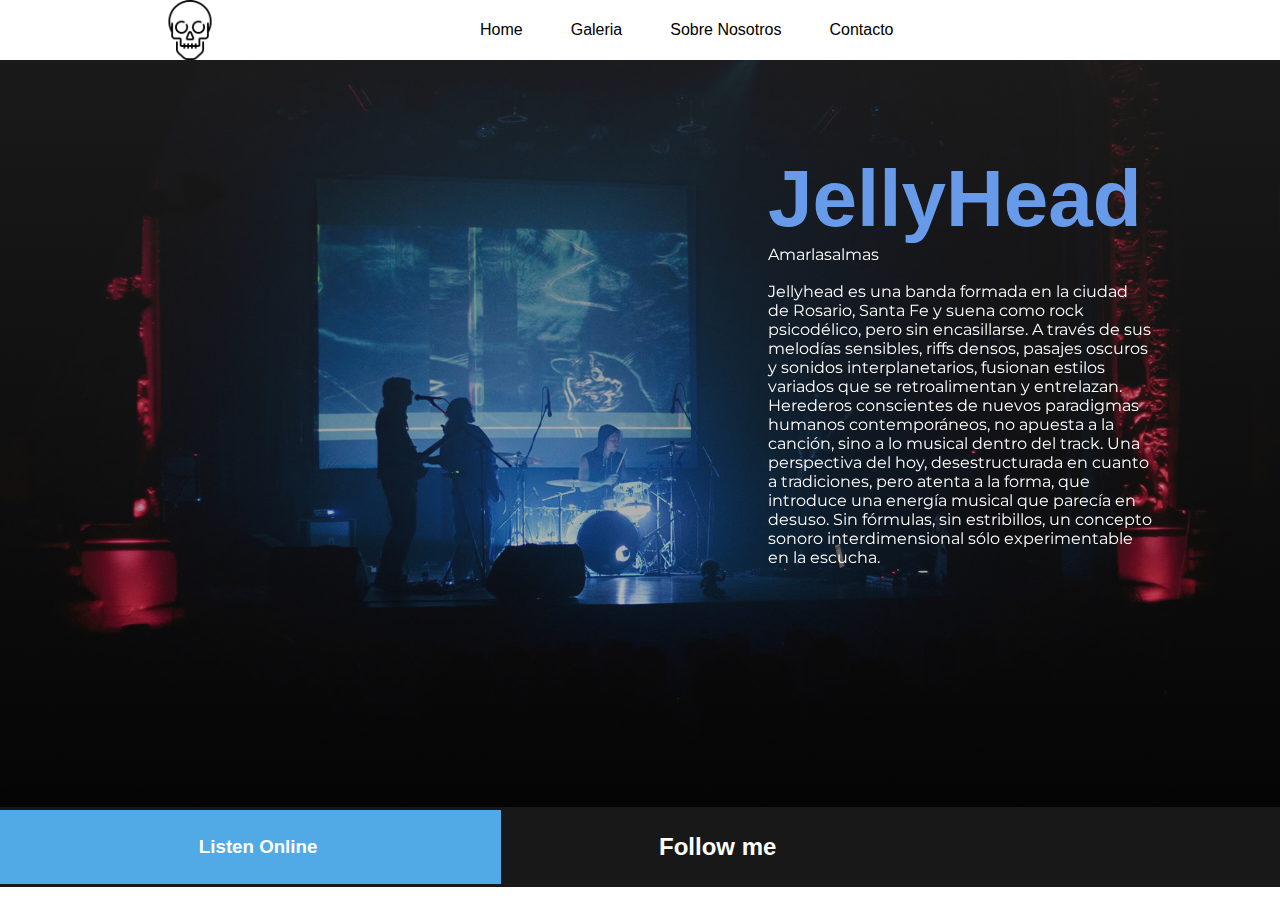
<file: index.html>
<!DOCTYPE html>
<html lang="en">
  <head>
    <meta charset="UTF-8" />
    <meta name="viewport" content="width=device-width, initial-scale=1.0" />
    <title>JellyHead</title>
    <link rel="stylesheet" href="css/styles.css" />
    <link rel="stylesheet" href="css/mediaQueries.css" />
    <link
      rel="stylesheet"
      href="https://use.fontawesome.com/releases/v5.15.1/css/all.css"
      integrity="sha384-vp86vTRFVJgpjF9jiIGPEEqYqlDwgyBgEF109VFjmqGmIY/Y4HV4d3Gp2irVfcrp"
      crossorigin="anonymous"
    />
    <link href="https://unpkg.com/aos@2.3.1/dist/aos.css" rel="stylesheet" />
  </head>
  <body>
    <header class="header">
      <nav class="navbar">
        <img src="assets/images/skull.png" class="logo" alt="skull" />
        <ul class="menu" id="menu">
          <li><a href="index.html">Home</a></li>
          <li><a href="pages/gallery.html">Galeria</a></li>
          <li><a href="pages/about-us.html">Sobre Nosotros</a></li>
          <li><a href="pages/form.html">Contacto</a></li>
        </ul>
        <div class="menu-bar">
          <i class="fas fa-bars" id="menu-bar"></i>
        </div>      
        
      </nav>
    </header>

    <main class="hero">
      <div class="info-content" data-aos="fade-up" data-aos-duration="2000">
        <h1>JellyHead</h1>
        <p>Amarlasalmas</p>
        <br />
        <p>
          Jellyhead es una banda formada en la ciudad de Rosario, Santa Fe y
          suena como rock psicodélico, pero sin encasillarse. A través de sus
          melodías sensibles, riffs densos, pasajes oscuros y sonidos
          interplanetarios, fusionan estilos variados que se retroalimentan y
          entrelazan. Herederos conscientes de nuevos paradigmas humanos
          contemporáneos, no apuesta a la canción, sino a lo musical dentro del
          track. Una perspectiva del hoy, desestructurada en cuanto a
          tradiciones, pero atenta a la forma, que introduce una energía musical
          que parecía en desuso. Sin fórmulas, sin estribillos, un concepto
          sonoro interdimensional sólo experimentable en la escucha.
          <br>
          
        </p>
      </div>
    </main>

    <div class="radio-section">
      <div class="listen-online">
        <i class="fas fa-headphones-alt"></i>
        <a
          class="spotify"
          href="https://open.spotify.com/artist/4zuhZB8SlOGoAIkrYqLgDE?si=pOLJMh0dQoS3SUNSUJjwzQ&nd=1"
        >
          <h3>Listen Online</h3>
        </a>
      </div>
      <h2>Follow me</h2>
      <div class="social-network">
        <a href="https://www.facebook.com/losjellyhead/">
          <i class="fab fa-facebook-f"></i>
        </a>
        <a href="https://www.instagram.com/losjellyhead/?hl=es">
          <i class="fab fa-instagram"></i>
        </a>
      </div>
    </div>

    <script src="https://unpkg.com/aos@2.3.1/dist/aos.js"></script>
    <script src="js/scripts.js"></script>
    <script>
      AOS.init();
    </script>
  </body>
</html>
</file>
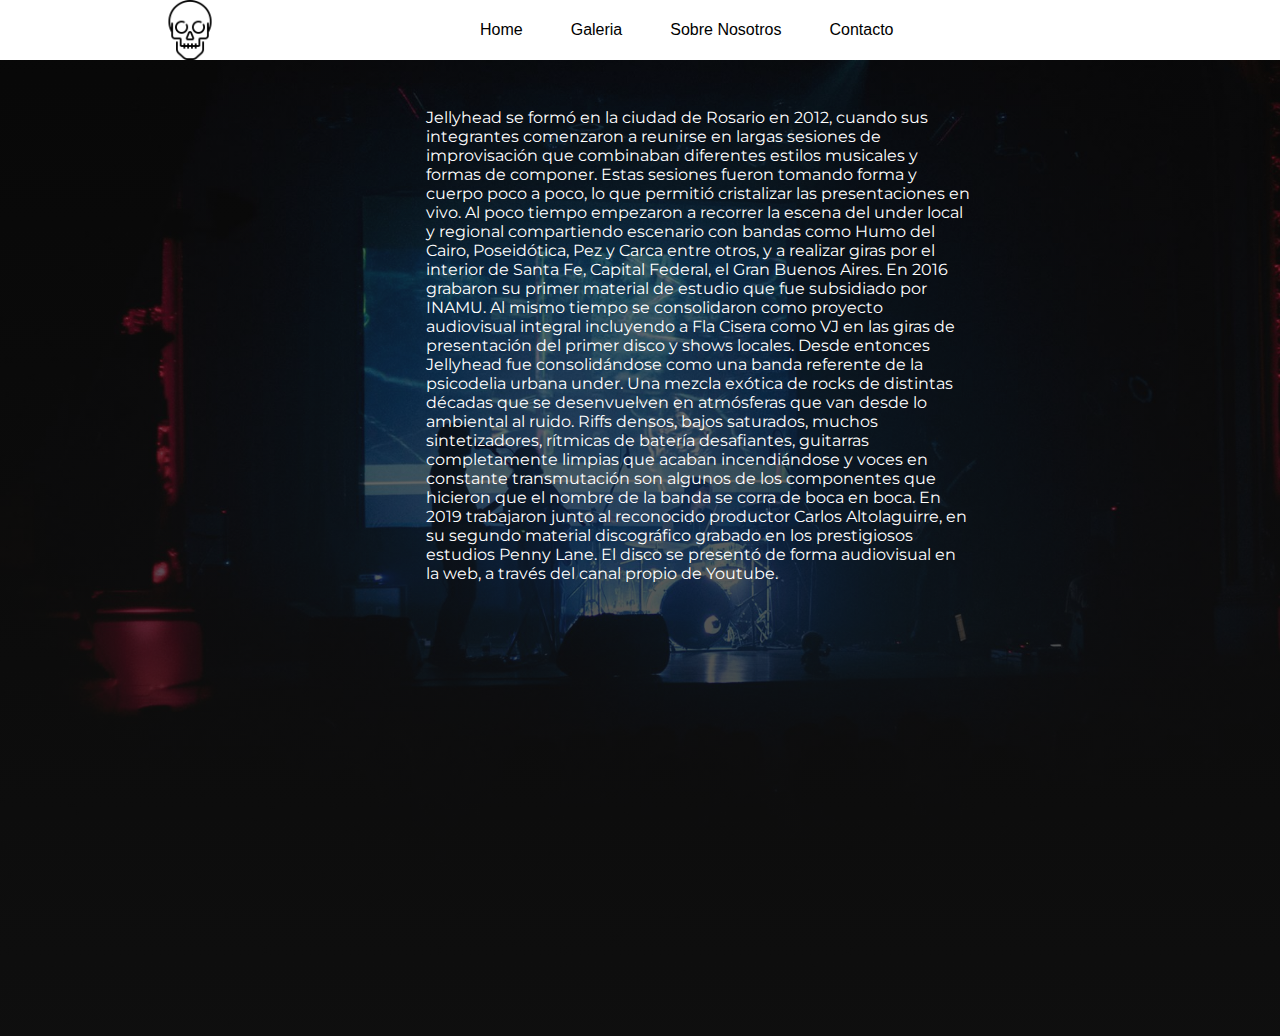
<file: pages/about-us.html>
<!DOCTYPE html>
<html lang="en">
<head>
    <meta charset="UTF-8">
    <meta http-equiv="X-UA-Compatible" content="IE=edge">
    <meta name="viewport" content="width=device-width, initial-scale=1.0">
    <title>Sobre Nosotros</title>
    <link rel="stylesheet" href="../css/styles.css">
  <link rel="stylesheet" href="../css/mediaQueries.css">
  <link rel="stylesheet" href="https://use.fontawesome.com/releases/v5.15.1/css/all.css" integrity="sha384-vp86vTRFVJgpjF9jiIGPEEqYqlDwgyBgEF109VFjmqGmIY/Y4HV4d3Gp2irVfcrp" crossorigin="anonymous">
  <link href="https://unpkg.com/aos@2.3.1/dist/aos.css" rel="stylesheet">
</head>
<body>
    <header class="header">
        <nav class="navbar">
          <img src="../assets/images/skull.png" class="logo" alt="skull" />
          <ul class="menu" id="menu">
            <li><a href="../index.html">Home</a></li>
            <li><a href="gallery.html">Galeria</a></li>
            <li><a href="about-us.html">Sobre Nosotros</a></li>
            <li><a href="form.html">Contacto</a></li>
          </ul>
          <div class="menu-bar">
            <i class="fas fa-bars" id="menu-bar"></i>
          </div>          
          
        </nav>
      </header>

    <div class="content">
      <p class="parrafo-about">
        Jellyhead se formó en la ciudad de Rosario en 2012, cuando sus integrantes comenzaron a reunirse en largas sesiones de improvisación que combinaban diferentes estilos musicales y formas de componer. Estas sesiones fueron tomando forma y cuerpo poco a poco, lo que permitió cristalizar las presentaciones en vivo. Al poco tiempo empezaron a recorrer la escena del under local y regional compartiendo escenario con bandas como Humo del Cairo, Poseidótica, Pez y Carca entre otros, y a realizar giras por el interior de Santa Fe, Capital Federal, el Gran Buenos Aires. En 2016 grabaron su primer material de estudio que fue subsidiado por INAMU. Al mismo tiempo se consolidaron como proyecto audiovisual integral incluyendo a Fla Cisera como VJ en las giras de presentación del primer disco y shows locales. Desde entonces Jellyhead fue consolidándose como una banda referente de la psicodelia urbana under. Una mezcla exótica de rocks de distintas décadas que se desenvuelven en atmósferas que van desde lo ambiental al ruido. Riffs densos, bajos saturados, muchos sintetizadores, rítmicas de batería desafiantes, guitarras completamente limpias que acaban incendiándose y voces en constante transmutación son algunos de los componentes que hicieron que el nombre de la banda se corra de boca en boca. En 2019 trabajaron junto al reconocido productor Carlos Altolaguirre, en su segundo material discográfico grabado en los prestigiosos estudios Penny Lane. El disco se presentó de forma audiovisual en la web, a través del canal propio de Youtube.
      </p>
      <iframe class="video" width="560" height="315" src="https://www.youtube.com/embed/JhD_-H1X30U" title="YouTube video player" frameborder="0" allow="accelerometer; autoplay; clipboard-write; encrypted-media; gyroscope; picture-in-picture" allowfullscreen></iframe>
      
    </div> 

    <script src="https://unpkg.com/aos@2.3.1/dist/aos.js"></script>
    <script src="../js/scripts.js"></script>
    <script>
    AOS.init();
    </script>
    
</body>
</html>
</file>
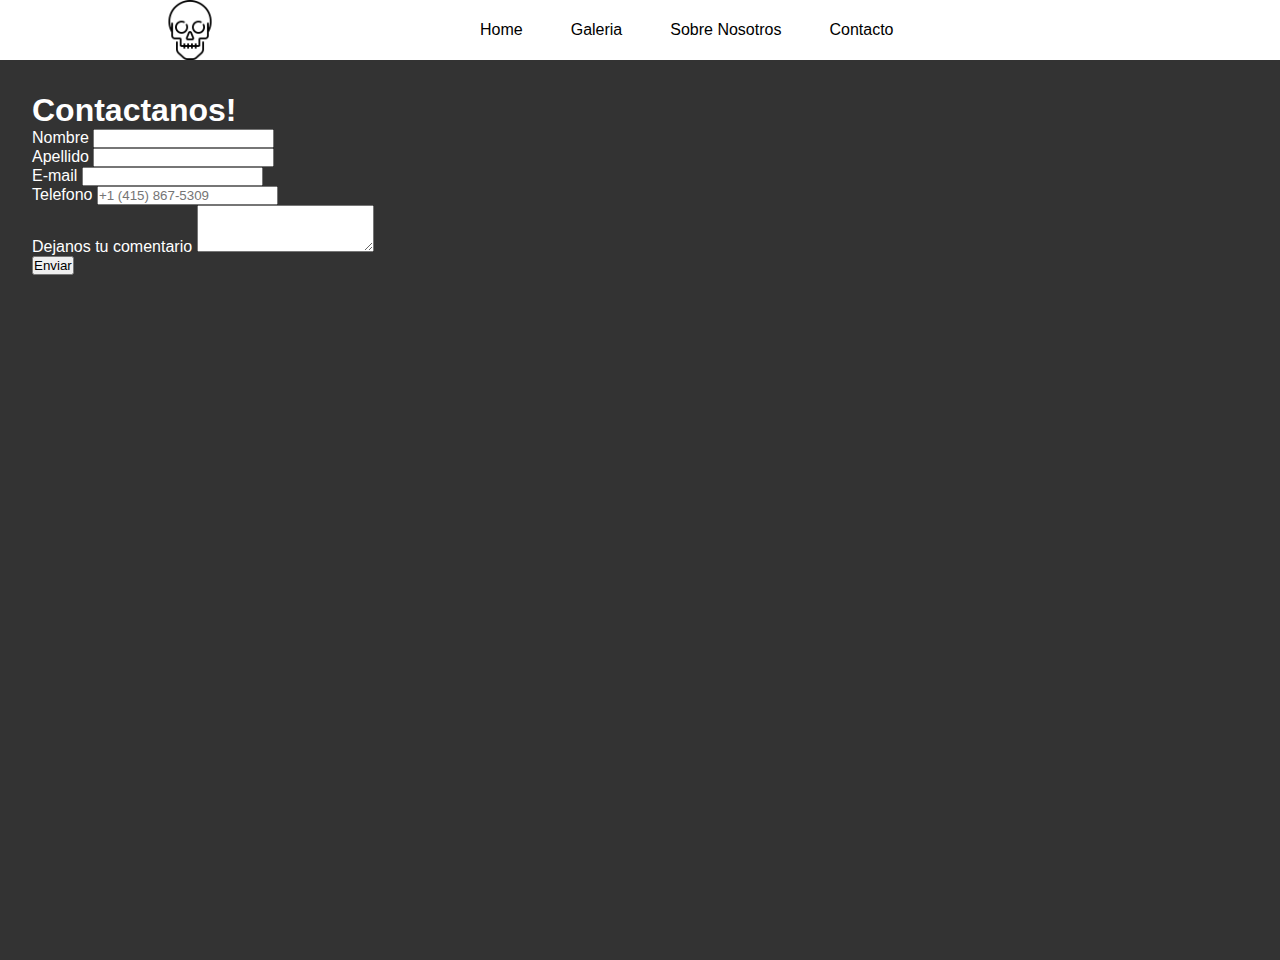
<file: pages/form.html>
<!doctype html>
<html lang="en">
  <head>
    <!-- Required meta tags -->
    <meta charset="utf-8">
    <meta name="viewport" content="width=device-width, initial-scale=1">

    <!-- Bootstrap CSS -->
    <link href="https://cdn.jsdelivr.net/npm/bootstrap@5.0.1/dist/css/bootstrap.min.css" rel="stylesheet" integrity="sha384-+0n0xVW2eSR5OomGNYDnhzAbDsOXxcvSN1TPprVMTNDbiYZCxYbOOl7+AMvyTG2x" crossorigin="anonymous">
    <link rel="stylesheet" href="../css/styles.css">
    <link rel="stylesheet" href="../css/mediaQueries.css">

    <title>Contacto</title>
  </head>
  <body>
    <header class="header">
      <nav class="navbar">
        <img src="../assets/images/skull.png" class="logo" alt="skull" />
        <ul class="menu" id="menu">
          <li><a href="../index.html">Home</a></li>
          <li><a href="gallery.html">Galeria</a></li>
          <li><a href="about-us.html">Sobre Nosotros</a></li>
          <li><a href="form.html">Contacto</a></li>
        </ul>
        <div class="menu-bar">
          <i class="fas fa-bars" id="menu-bar"></i>
        </div>      
        
      </nav>
    </header>

    <div class="container mt-5" id="formulario">
        <h1>Contactanos!</h1>
        <form class="row g-3">
          <div class="col-md-6">
            <label for="firstName" class="form-label">Nombre</label>
            <input type="text" class="form-control" id="firstName" required>
          </div>
          <div class="col-md-6">
            <label for="lastName" class="form-label">Apellido</label>
            <input type="text" class="form-control" id="lastName" required>
          </div>
          <div class="col-md-8">
            <label for="emailInfo" class="form-label">E-mail</label>
            <input type="email" class="form-control" id="emailInfo" required>
          </div>
          <div class="col-md-4">
            <label for="phoneNumber" class="form-label">Telefono</label>
            <input type="text" class="form-control" id="phoneNumber" placeholder="+1 (415) 867-5309">
          </div>
          <div class="col-md-12">
            <label for="comments" class="form-label">Dejanos tu comentario</label>
            <textarea class="form-control" id="comments" rows="3" required></textarea>
          </div>
          <div class="col-md-12">
            <button type="submit" class="btn btn-primary">Enviar</button>
          </div>
        </form>
    </div>



    
    <script src="https://cdn.jsdelivr.net/npm/bootstrap@5.0.1/dist/js/bootstrap.bundle.min.js" integrity="sha384-gtEjrD/SeCtmISkJkNUaaKMoLD0//ElJ19smozuHV6z3Iehds+3Ulb9Bn9Plx0x4" crossorigin="anonymous"></script>

    <script src="https://unpkg.com/aos@2.3.1/dist/aos.js"></script>
    <script src="../js/scripts.js"></script>
    <script>
      AOS.init();
    </script>
    
  </body>
</html>
</file>
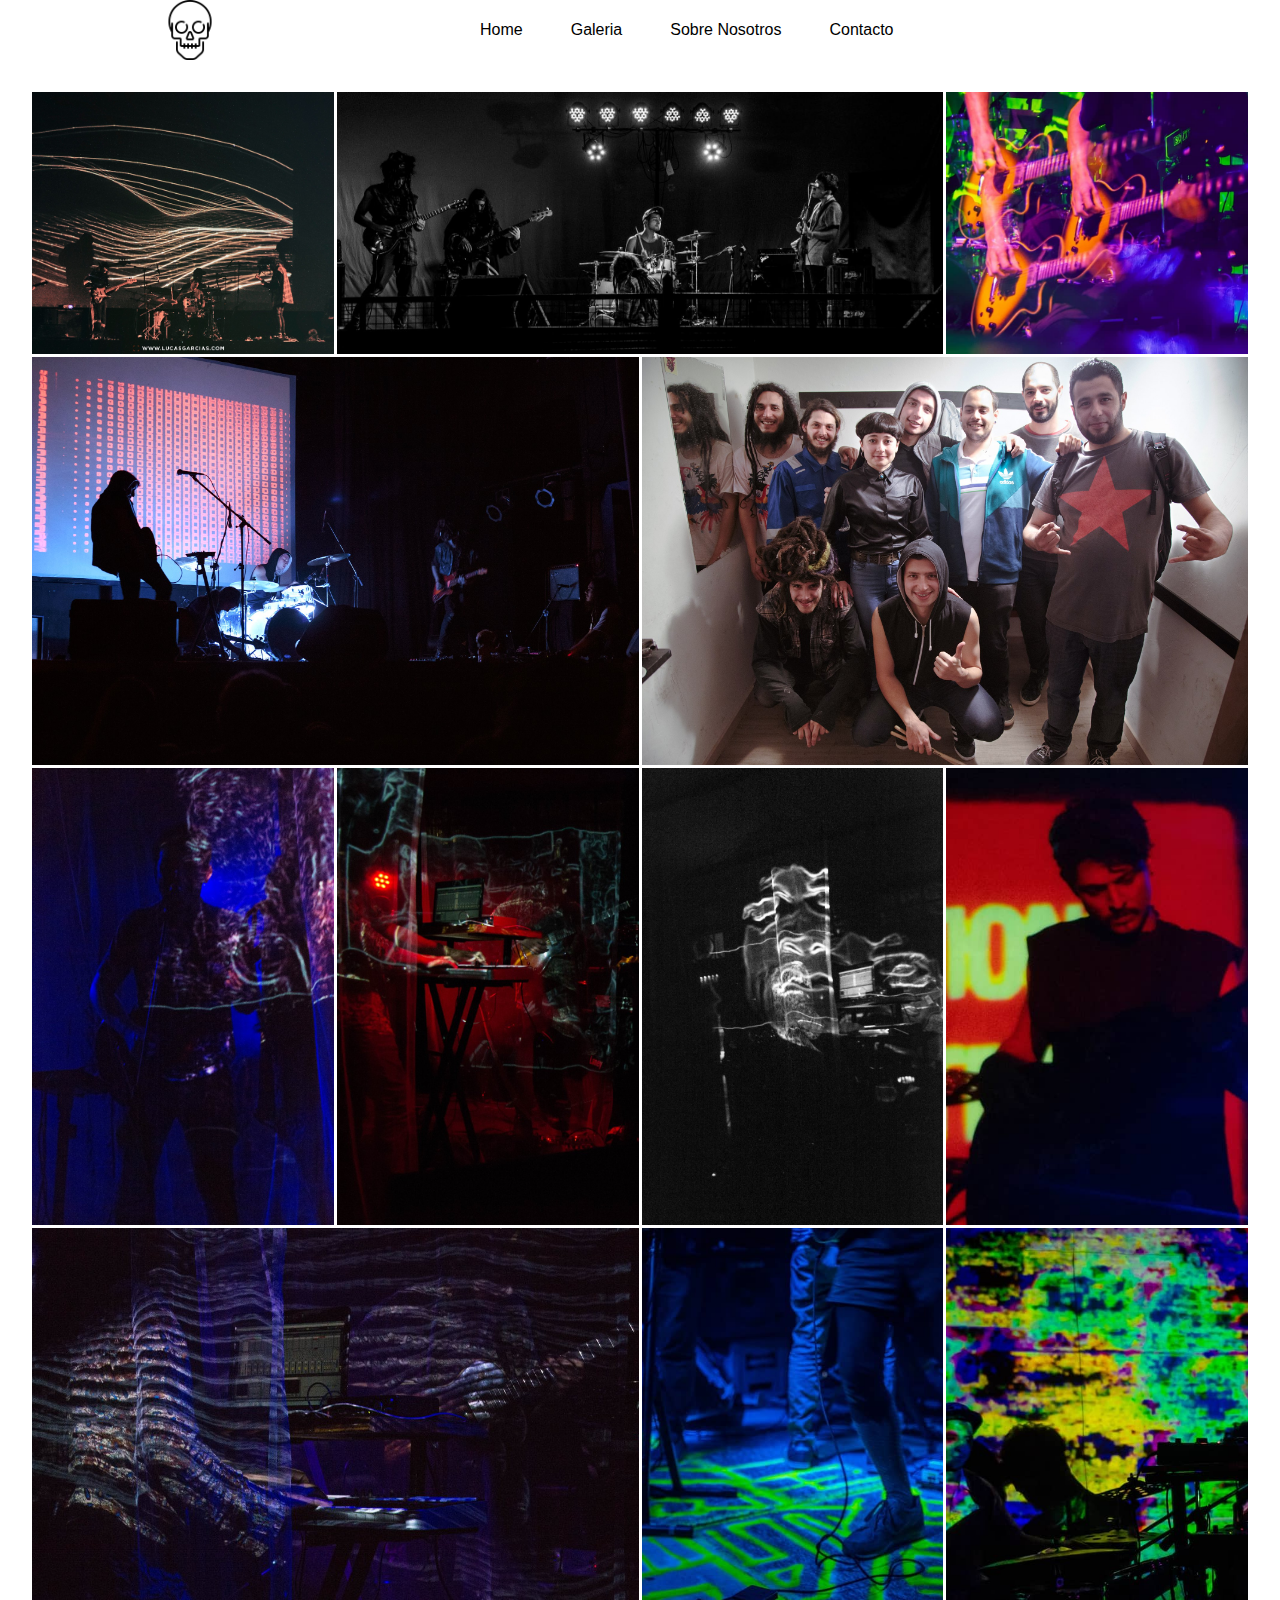
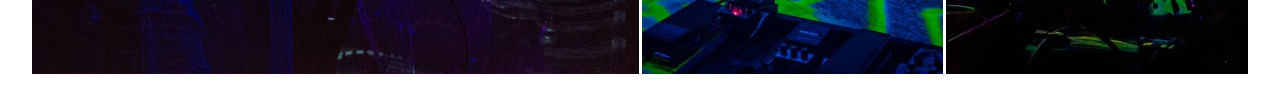
<file: pages/gallery.html>
<!DOCTYPE html>
<html lang="en">
<head>
    <meta charset="UTF-8">
    <meta http-equiv="X-UA-Compatible" content="IE=edge">
    <meta name="viewport" content="width=device-width, initial-scale=1.0">
    <title>Galeria</title>
    <link rel="stylesheet" href="../css/styles.css">
  <link rel="stylesheet" href="../css/mediaQueries.css">
  <link rel="stylesheet" href="https://use.fontawesome.com/releases/v5.15.1/css/all.css" integrity="sha384-vp86vTRFVJgpjF9jiIGPEEqYqlDwgyBgEF109VFjmqGmIY/Y4HV4d3Gp2irVfcrp" crossorigin="anonymous">
  <link href="https://unpkg.com/aos@2.3.1/dist/aos.css" rel="stylesheet">
</head>
<body>

    <header class="header">
        <nav class="navbar">
            <img src="../assets/images/skull.png" class="logo" alt="skull" />
          <ul class="menu" id="menu">
            <li><a href="../index.html">Home</a></li>
            <li><a href="gallery.html">Galeria</a></li>
            <li><a href="about-us.html">Sobre Nosotros</a></li>
            <li><a href="form.html">Contacto</a></li>
          </ul>
          <div class="menu-bar">
            <i class="fas fa-bars" id="menu-bar"></i>
          </div>          
          </div>
        </nav>
      </header>

      <section class="contenedor">
        <div class="imagenes-galeria">
            <img src="../assets/images/14853032_989911164472081_8561142532739706314_o.jpg" alt="Jelly en Venado" class="imagenes--galeria">
        </div>
        <div class="imagenes-galeria">
            <img src="../assets\images\12362921_914467401993594_2728614953910207392_o.jpg" alt="Jelly en Venado" class="imagenes--galeria">
        </div>
        <div class="imagenes-galeria">
            <img src="../assets\images\75650506_2587833367990314_3398636423375486976_n.jpg" alt="Jelly en Venado" class="imagenes--galeria">
        </div>
        <div class="imagenes-galeria">
            <img src="../assets\images\14991139_1338207962876106_6567118512483686503_o.jpg" alt="Jelly en Venado" class="imagenes--galeria">
        </div>
        <div class="imagenes-galeria">
            <img src="../assets\images\15042241_1338205506209685_6402430470836316293_o.jpg" alt="Jelly en Venado" class="imagenes--galeria">
        </div>
        <div class="imagenes-galeria">
            <img src="../assets\images\33382644_10211160692990083_2093924113033723904_n.jpg" alt="Jelly en Venado" class="imagenes--galeria">
        </div>
        <div class="imagenes-galeria">
            <img src="../assets\images\33446958_10211160696110161_5142319718790594560_n.jpg" alt="Jelly en Venado" class="imagenes--galeria">
        </div>
        <div class="imagenes-galeria">
            <img src="../assets\images\33586986_10211160695110136_342063818362322944_n.jpg" alt="Jelly en Venado" class="imagenes--galeria">
        </div>
        <div class="imagenes-galeria">
            <img src="../assets\images\75418247_2587833631323621_1903279736059068416_n.jpg" alt="Jelly en Venado" class="imagenes--galeria">
        </div>
        <div class="imagenes-galeria">
            <img src="../assets\images\33750315_10211160697670200_2997949917785227264_n.jpg" alt="Jelly en Venado" class="imagenes--galeria">
        </div>
        <div class="imagenes-galeria">
            <img src="../assets\images\74312271_2587833971323587_4493144951122558976_n.jpg" alt="Jelly en Venado" class="imagenes--galeria">
        </div>
        <div class="imagenes-galeria">
            <img src="../assets\images\75534883_2587833821323602_6528834027791581184_n.jpg" alt="Jelly en Venado" class="imagenes--galeria">
        </div>
        
    </section>

      <script src="https://unpkg.com/aos@2.3.1/dist/aos.js"></script>
    <script src="../js/scripts.js"></script>
    <script>
    AOS.init();
    </script>
    
</body>
</html>
</file>
<file: css/styles.css>
@import url('https://fonts.googleapis.com/css2?family=Montserrat:wght@100&display=swap');

* {
  margin: 0;
  padding: 0;
  box-sizing: border-box;
}
body {
  font-family: 'Roboto', sans-serif;
}
.fas {
  font-size: 1.2em;
}
.navbar {
  z-index: 10;
  background-color: #ffffff;
  display: grid;
  grid-template-columns: repeat(8, 1fr);
  align-items: center;
}
.navbar .logo {
  height: 60px;
  width: 60px;
  grid-column: 2 / 3;
}
.navbar .menu {
  grid-column: 4 / 7;
  display: flex;
}
.navbar ul li {
  margin-right: 3em;
  list-style: none;
}
.navbar a {
  text-decoration: none;
  color: black;
  cursor: pointer;
}
.navbar a:hover {
  color: rgb(51, 153, 236);
}
.navbar .menu-bar {
  display: none;
}

.hero {
  height: 83vh;
  background-image: linear-gradient(rgba(51, 50, 50, 0.507), rgba(16, 16, 16, 0.253)) , url(../assets/images/15025559_1338207606209475_2755050673265174861_o.jpg);
  background-size: cover;
  max-width: 100%;
  display: grid;
  grid-template-columns: repeat(10, 1fr);
  grid-template-rows: repeat(8, 1fr);
  position: relative;
}
.hero .info-content {
  grid-column: 7 / 10;
  grid-row: 2 / 7;
  color: rgb(255, 255, 255);
  z-index: 1;
}
.hero .info-content h3 {
  font-family: 'Montserrat', sans-serif;
  font-size: 1.8em;
}
.hero .info-content h1 {
  font-weight: 900;
  font-size: 5em;
  color: #679be9;
}
.hero .info-content p {
  font-family: 'Montserrat', sans-serif;
  color: #ffffff;  
}

.content {
  height: auto;
  background-size: cover;
  max-width: 100%;
  display: grid;
  grid-template-columns: auto auto auto;
  grid-template-rows: 10px auto auto;
  position: relative;
  background-image: linear-gradient(rgba(16, 16, 16, 0.459), rgba(16, 16, 16, .9)) , url(../assets/images/15025559_1338207606209475_2755050673265174861_o.jpg);
  font-family:'Montserrat', sans-serif;
  color: white;

}


.parrafo-about{
  display: grid; 
  grid-column: 3/12;
  grid-row: 1/12;
  color: #fff;
  z-index: 1; 
  width: 50vw;
  margin-left: auto;
  margin-right: auto;
  padding: 3em;
}

.video {
  display:grid;
  grid-column: 3/12;
  grid-row: 12/12;  
  margin-left: auto;
  margin-right: auto;  
  margin-bottom: 10vh;
}

.radio-section {
  display: grid;
  height: 80px;
  align-items: center;
  background-color: #181818;
  color: #fff;
  grid-template-areas: 
    "listen-online follow-me social-network" 
}
.radio-section .listen-online {
  grid-template-areas: listen-online;
  display: flex;
  justify-content: center;
  background-color:#54b0edf6;
  color:#181818;
  padding: 26px;
}
.radio-section .listen-online .fas {
  margin-right: 15px;
  font-size: 1.5em;
}

.spotify {
  text-decoration: none;
  color: #fff;
}

.radio-section h2 {
  grid-template-areas: follow-me;
  text-align: center;
}
.radio-section .social-network {
  grid-template-areas: social-network;
}
.radio-section .social-network .fab {
  font-size: 1.4em;
  color:#54b0edf6;
  margin-right: 15px;
  justify-content: flex-end;
}

.contenedor{
  margin: 2em;
  display: grid;
  grid-template-columns: repeat(4, 1fr);
  justify-content: center;
  align-content: space-between;
  grid-gap: 3px;
}
.imagenes--galeria{
  width: 100%;
  height: 100%;
  object-fit: cover;
}

.imagenes-galeria:nth-child(2){
  grid-column: span 2;
}
.imagenes-galeria:nth-child(4){
  grid-column: span 2;
}
.imagenes-galeria:nth-child(5){
  grid-column: span 2;
}

.imagenes-galeria:nth-child(10){
  grid-column: span 2;
}

#formulario{
  background-color: #333;
  width: 100vw;
  height: 100vh;
  padding: 2em;
  color: white;
}
</file>
<file: css/mediaQueries.css>
@media only screen and (max-width: 600px)  {
  
    .navbar {
      background-color: #010d1423;
      display: grid;
      grid-template-columns: repeat(8, 1fr);
      align-items: center;
    }
    .navbar .logo {
      height: 50px;
      width: 50px;
      grid-column: 2 / 3;
    }
    .navbar .menu {
      grid-column: 4 / 7;
      display: flex;
    }
    .navbar ul li {
      margin-right: 3em;
      list-style: none;
    }
    .navbar ul li a {
      text-decoration: none;
      color: black;
      cursor: pointer;
    }
    .navbar ul li a:hover {
      color: #fff;
    }
    .navbar .menu-bar {
      display: none;
    }
    
      .navbar {
      position: relative;
    }
    .navbar .menu {
      position: absolute;
      width: 100%;
      height: 70vh;
      display: grid;
      align-items: center;
      background-color:#02385c;
      transform: translateX(170%);
      transition: all 1s;
      margin-top: 34em;
      z-index: 1;
    } 
    .navbar .menu-toggle {
      transform: translateX(70%);
    }  
     
    .navbar .menu-bar {
      display: block;
    }
    .navbar .menu-bar .fas {
      color: #000000;
    }
    .navbar .menu li {
      list-style: none;
      margin: 0 auto;
    }  
    .navbar .menu li a {
      text-decoration: none;
      color: #665e5e;
      font-size: 1.2em;
    } 
    .navbar .menu-bar {
      grid-column: 8 / 10;
      color: rgb(7, 7, 7);
      font-size: 2em;
      cursor: pointer;
      z-index: 1;
    }  

    .hero {
      height: auto;
    padding-bottom: 40px;

    }
    .hero .info-content {
      z-index: 0;
      grid-column: 2 / 9;
      grid-row: 2 / 12;
    }
    .hero .info-content h1 {
      font-size: 3.5 em;
    }
    .hero .info-content h3 {
      font-size: 1em;
    }

    

    .parrafo-about{    
      z-index: 1; 
      width: 90vw;
      margin-left: auto;
      margin-right: auto;
      padding: 3em;
    }
    
    .video {
      width: 400px;       
      margin-left: auto;
      margin-right: auto;  
      margin-bottom: 10vh;
    }

    
    .radio-section {
      grid-template-areas:
      "listen-online social-network"
    }
    .radio-section h2 {
      display: none;
    }
    .radio-section .social-network {
      margin: 0 auto;
    }
    .radio-section .social-network .fab {
      color: #fff;
    }

    .contenedor{
      margin: 2em;
      display: grid;
      grid-template-columns: repeat(4, 1fr);
      justify-content: center;
      align-content: space-between;
      grid-gap: 3px;
  }
  .imagenes--galeria{
      width: 100%;
      height: 100%;
      object-fit: cover;
  }
  
  .imagenes-galeria:nth-child(2){
      grid-column: span 2;
  }
  .imagenes-galeria:nth-child(4){
      grid-column: span 2;
  }
  .imagenes-galeria:nth-child(5){
      grid-column: span 2;
  }
  
  .imagenes-galeria:nth-child(10){
      grid-column: span 2;
  }
  
  }
</file>
